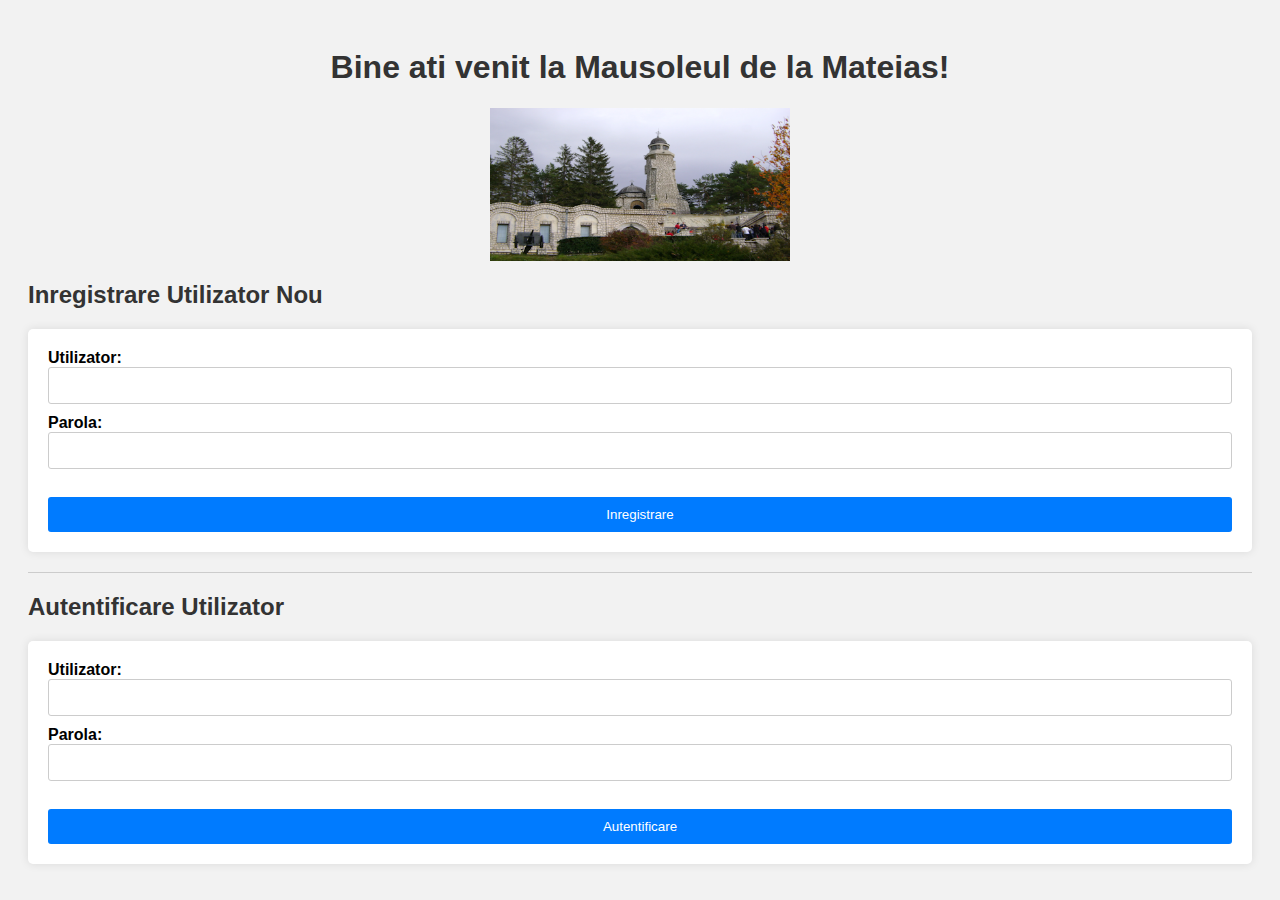
<file: Site Web Mausoleul Mateias/pagina autentificare.html>
<!DOCTYPE html>
<html>
<head>
    <title>Autentificare si inregistrare pentru Mausoleul de la Mateias</title>
    <style>
        body {
            font-family: Arial, sans-serif;
            background-color: #f2f2f2;
            padding: 20px;
        }
        h1 {
            text-align: center;
            color: #333;
        }
        h2 {
            color: #333;
        }
        form {
            background-color: #fff;
            padding: 20px;
            border-radius: 5px;
            box-shadow: 0 0 10px rgba(0,0,0,0.1);
        }
        label {
            font-weight: bold;
            margin-bottom: 5px;
        }
        input[type="text"],
        input[type="password"] {
            width: 100%;
            padding: 10px;
            margin-bottom: 10px;
            border: 1px solid #ccc;
            border-radius: 3px;
            box-sizing: border-box;
        }
        input[type="submit"] {
            width: 100%;
            padding: 10px;
            background-color: #007bff;
            color: #fff;
            border: none;
            border-radius: 3px;
            cursor: pointer;
        }
        input[type="submit"]:hover {
            background-color: #0056b3;
        }
        hr {
            border: none;
            border-top: 1px solid #ccc;
            margin: 20px 0;
        }
        .mausoleum-img {
            display: block;
            margin: 0 auto;
            max-width: 300px;
            height: auto;
            margin-bottom: 20px;
        }
    </style>
</head>
<body>
    <h1>Bine ati venit la Mausoleul de la Mateias!</h1>
    <img src="images/house.png" alt="Mausoleul de la Mateias" class="mausoleum-img">
    
    <h2>Inregistrare Utilizator Nou</h2>
    <form action="http://localhost:8888/proiect mare/register.php" method="post">
        <label for="reg_username">Utilizator:</label><br>
        <input type="text" id="reg_username" name="reg_username"><br>
        <label for="reg_password">Parola:</label><br>
        <input type="password" id="reg_password" name="reg_password"><br><br>
        <input type="submit" name="register" value="Inregistrare">
    </form>

    <hr>

    <h2>Autentificare Utilizator</h2>
    <form action="http://localhost:8888/proiect mare/login.php" method="post">
        <label for="login_username">Utilizator:</label><br>
        <input type="text" id="login_username" name="login_username"><br>
        <label for="login_password">Parola:</label><br>
        <input type="password" id="login_password" name="login_password"><br><br>
        <input type="submit" name="login" value="Autentificare">
    </form>
</body>
</html>
</file>
